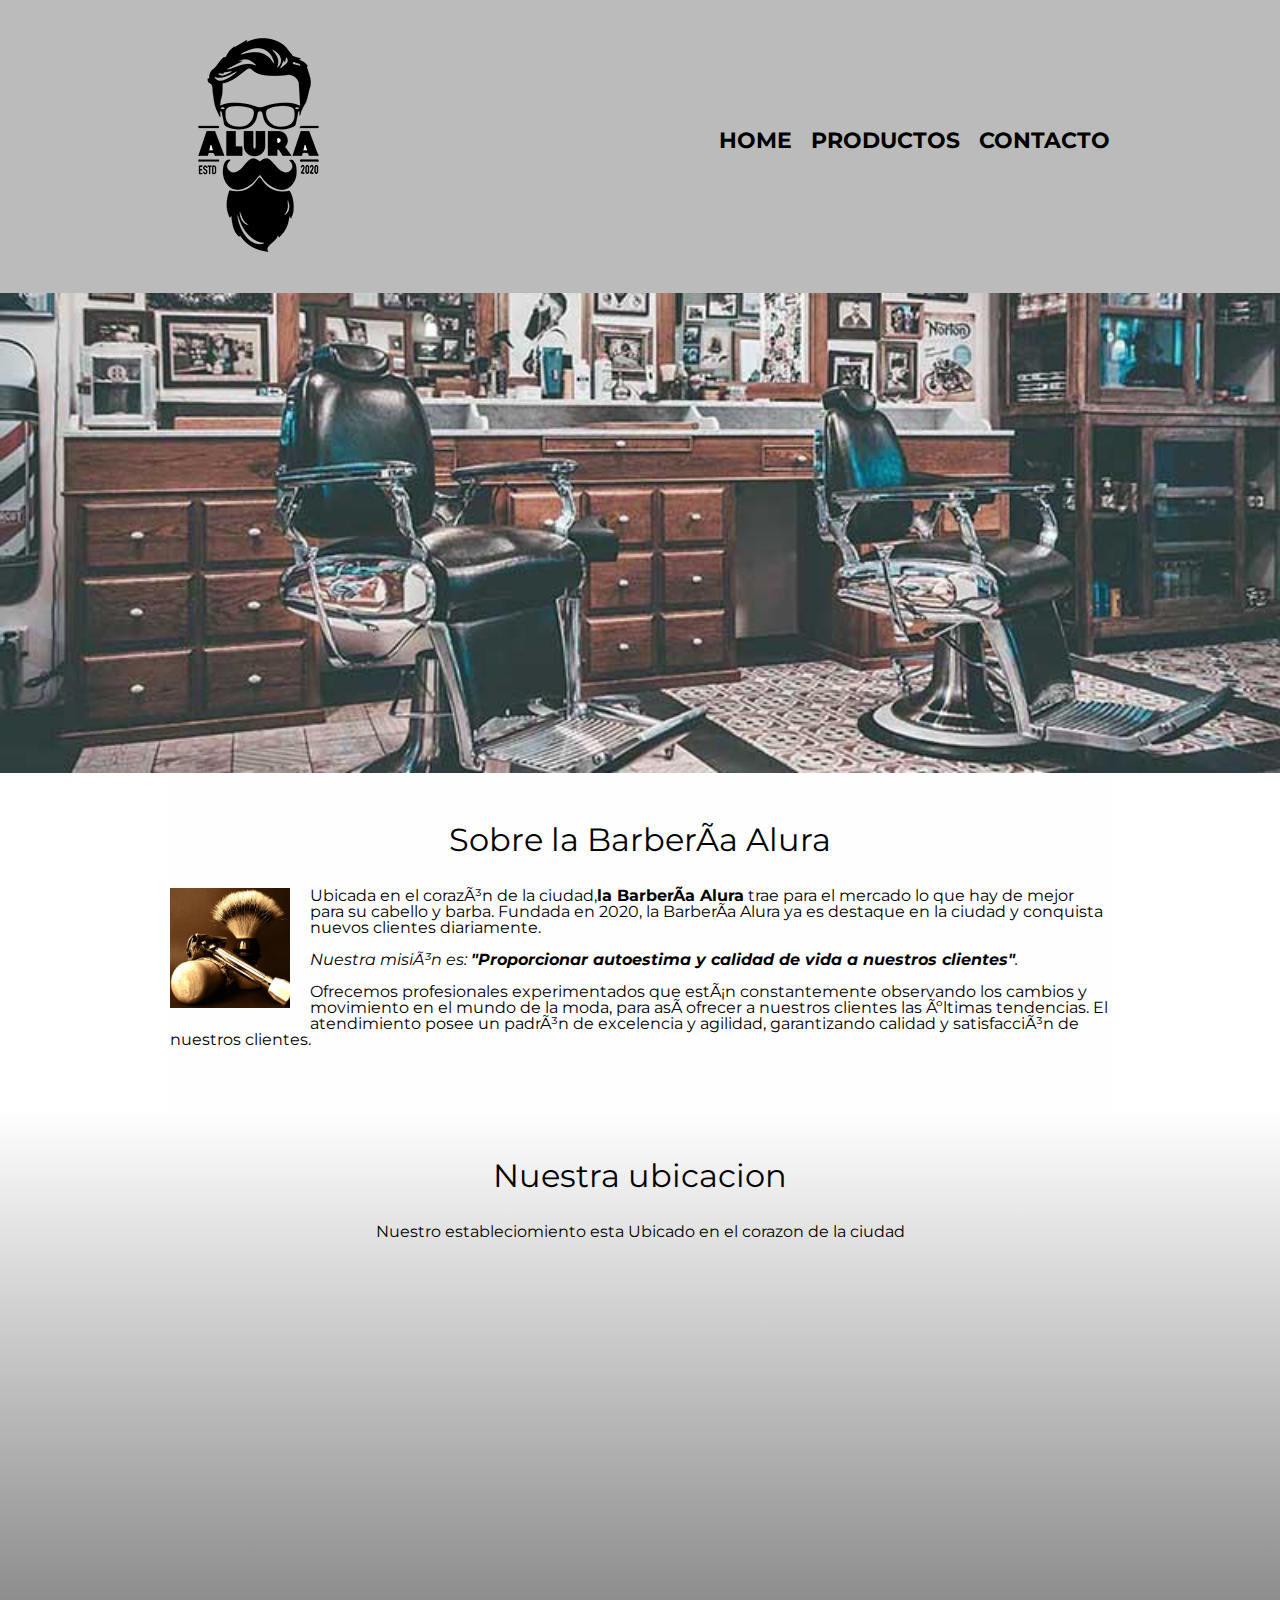
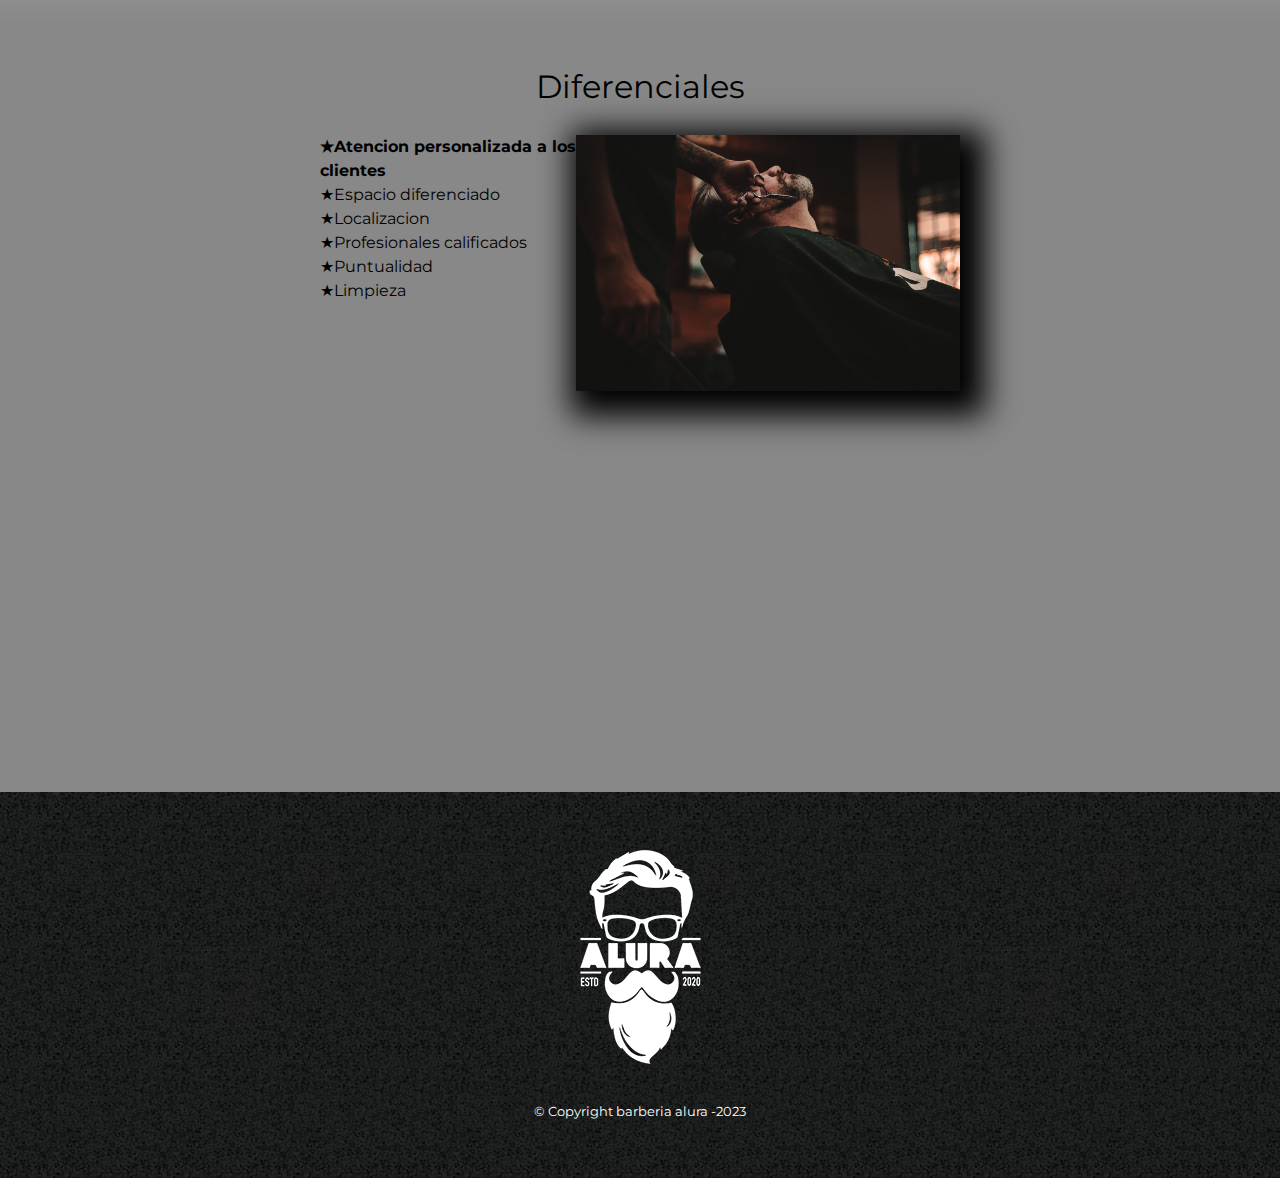
<file: index.html>
<!DOCTYPE html>

<html lang="es">
    <head>
        <meta charset="UTF=8">
        <meta name="viewport" content="width=device-width">
        <title>Barberia alura</title>
        <link rel="stylesheet" href="reset.css">
        <link rel="stylesheet" href="style.css">
        <link rel="preconnect" href="https://fonts.googleapis.com">
        <link rel="preconnect" href="https://fonts.gstatic.com" crossorigin>
        <link href="https://fonts.googleapis.com/css2?family=Montserrat:wght@300&display=swap" rel="stylesheet">
    </head>

    <body>

        <header>
            <section class="caja">
            <h1><img src="imagenes/logo.png" alt="logo de la barberia alura"></h1>
                <nav>
                    <ul class="navegacion">
                        <li><a href="index.html">Home</a></li>
                        <li><a href="productos.html">Productos</a></li>
                        <li><a href="contacto.html">Contacto</a></li>
                    </ul>
                </nav>
            </section>
        </header>

        <img class="banner" src="banner/banner.jpg">

        <main>
        
            <section class="principal">

                <h2 class="titulo-Principal">Sobre la Barbería Alura</h2>

                <img class="utensiolios" src="imagenes/utensilios[1].jpg" alt="utensiolios de un barbero">
            
                <p>Ubicada en el corazón de la ciudad,<strong>la Barbería Alura</strong> trae para el mercado lo que hay de mejor para su cabello y barba. Fundada en 2020, la Barbería Alura ya es destaque en la ciudad y conquista nuevos clientes diariamente.</p>
            
                <p id="misión"><em>Nuestra misión es: <strong>"Proporcionar autoestima y calidad de vida a nuestros clientes"</strong>.</em></p>

                <p>Ofrecemos profesionales experimentados que están constantemente observando los cambios y movimiento en el mundo de la moda, para así ofrecer a nuestros clientes las últimas tendencias. El atendimiento posee un padrón de excelencia y agilidad, garantizando calidad y satisfacción de nuestros clientes.</p>
            
            </section>
            <section class="mapa">
                <h3 class="titulo-Principal">Nuestra ubicacion</h3>
                <p>Nuestro estableciomiento esta Ubicado en el corazon de la ciudad</p>
                    <div class="mapa-contenido">  
                        <iframe src="https://www.google.com/maps/embed?pb=!1m18!1m12!1m3!1d2174.1127904008404!2d-46.63619184166278!3d-23.58972125309311!2m3!1f0!2f0!3f0!3m2!1i1024!2i768!4f13.1!3m3!1m2!1s0x94ce5bd9bb943bf5%3A0x6f642995c970f0fe!2scaelum%20alura!5e0!3m2!1ses!2sco!4v1684248052711!5m2!1ses!2sco" width="100%" height="300" style="border:0;" allowfullscreen="" loading="lazy" referrerpolicy="no-referrer-when-downgrade"></iframe>
                    </div>
            </section>
            <section class="Diferenciales">    
                <h3 class="titulo-Principal">Diferenciales</h3>

                <div class="contenido">

                <ul class="lista-diferenciales">
                    <li class="items">Atencion personalizada a los clientes</li>
                    <li class="items">Espacio diferenciado</li>
                    <li class="items">Localizacion</li>
                    <li class="items">Profesionales calificados</li>
                    <li class="items">Puntualidad</li>
                    <li class="items">Limpieza</li>
                </ul><img class="ImgDif" src="diferenciales/diferenciales.jpg" alt="imagen de diferenciales">

                </div>
                <div class="video">

                    <iframe width="100%" height="315" src="https://www.youtube.com/embed/wcVVXUV0YUY" title="YouTube video player" frameborder="0" allow="accelerometer; autoplay; clipboard-write; encrypted-media; gyroscope; picture-in-picture; web-share" allowfullscreen></iframe>
                </div>
        
            </section>


        </main>

        <footer>
            <img src="imagenes/logo-blanco.png">
            <p class="Copyright">&copy Copyright barberia alura -2023</p>
        </footer>

    </body>
</html>
</file>
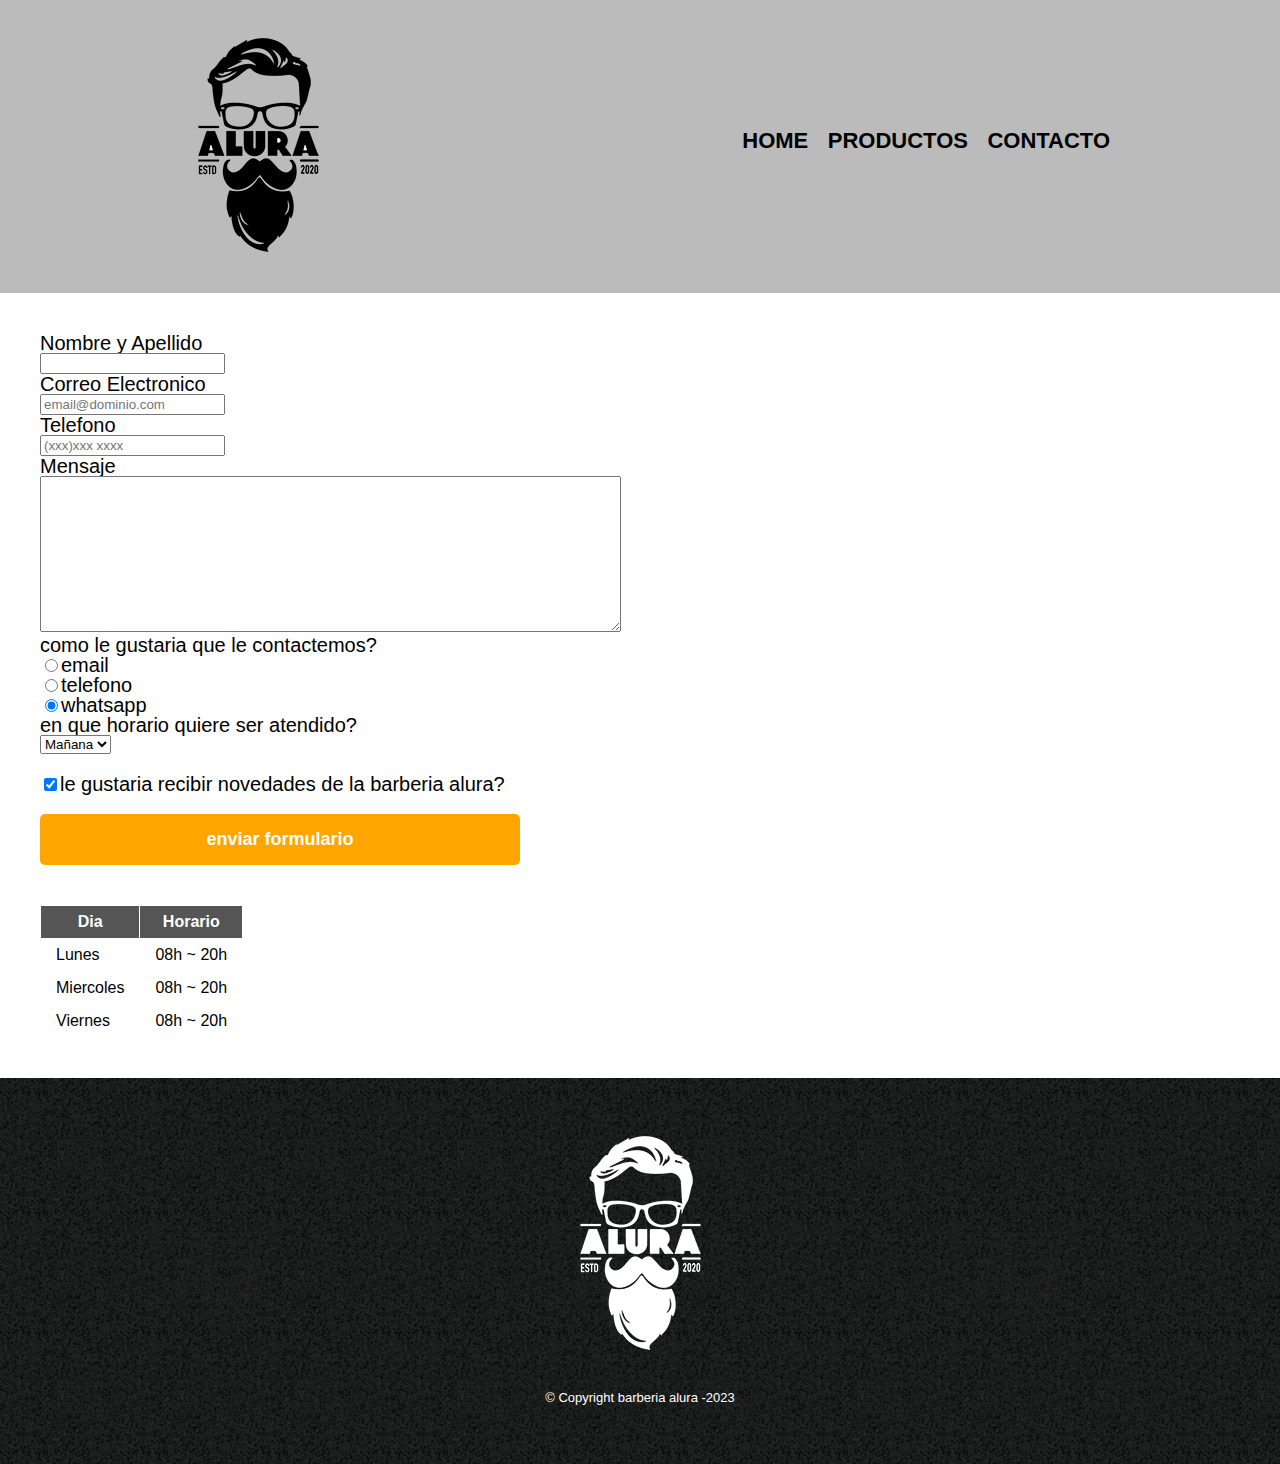
<file: Contacto.html>
<!DOCTYPE html>

<html>
    <head>
        <meta charset="UTF-8">
        <title>Contacto - barberia alura</title>
        <link rel="stylesheet" href="reset.css">
        <link rel="stylesheet" href="style.css">
    </head>
    <body>
        	<header>
                <div class="caja">
                <h1><img src="imagenes/logo.png" alt="logo de la barberia alura"></h1>
                    <nav>
                        <ul class="navegacion">
                            <li><a href="index.html">Home</a></li>
                            <li><a href="productos.html">Productos</a></li>
                            <li><a href="contacto.html">Contacto</a></li>
                        </ul>
                    </nav>
                </div>
            </header>
            <main>
                <form>
                    <label for="nombreapellido">Nombre y Apellido</label>
                    <input type="text" id="nombreapellido" class="input-padron" required>

                    <label for="correoelectronico">Correo Electronico</label>
                    <input type="email" id="correoelectronico" class="input-padron" required placeholder="email@dominio.com">

                    <label for="telefono">Telefono</label>
                    <input type="tel" id="telefono" class="input-padron" required placeholder="(xxx)xxx xxxx">
                    
                    <label for="mensaje">Mensaje</label>
                    <textarea cols="70" rows="10" id="mensaje" class="input-padron" required></textarea>
                    <fieldset>
                    <legend>como le gustaria que le contactemos?</legend>

                        <label for="radio-email"><input type="radio" name="contacto" value="email" id="radio-email">email</label>
                        
                        
                        <label for="radio-telefono"><input type="radio" name="contacto" value="telefono" id="radio-telefono">telefono</label>
                        
                        
                        <label for="radio-whatsapp"><input type="radio" name="contacto" value="whatsapp" id="radio-whatsapp" checked>whatsapp</label>
                        
                    </fieldset>

                    <fieldset>
                        <legend>en que horario quiere ser atendido?</legend>
                        <select>
                            <option>Mañana</option>
                            <option>Tarde</option>
                            <option>Noche</option>
                        </select>
                    </fieldset>
                    <label class="checkbox"><input type="checkbox" checked>le gustaria recibir novedades de la barberia alura?</label>
                    
                    
                    <input type="submit" value="enviar formulario" class="enviar">
                </form>
                <table>
                    <thead>
                        <tr>
                            <th>Dia</th>
                            <th>Horario</th>
                        </tr>
                    </thead>
                    <tbody>
                        <tr>
                            <td>Lunes</td>
                            <td>08h ~ 20h</td>
                        </tr>
                        <tr>
                            <td>Miercoles</td>
                            <td>08h ~ 20h</td>
                        </tr>
                        <tr>
                            <td>Viernes</td>
                            <td>08h ~ 20h</td>
                        </tr>
                    </tbody>
                </table>

            </main>
            <footer>
                <img src="imagenes/logo-blanco.png" alt="logo de la barberia alura">
                <p class="Copyright">&copy Copyright barberia alura -2023</p>
            </footer>
    </body>



</html>
</file>
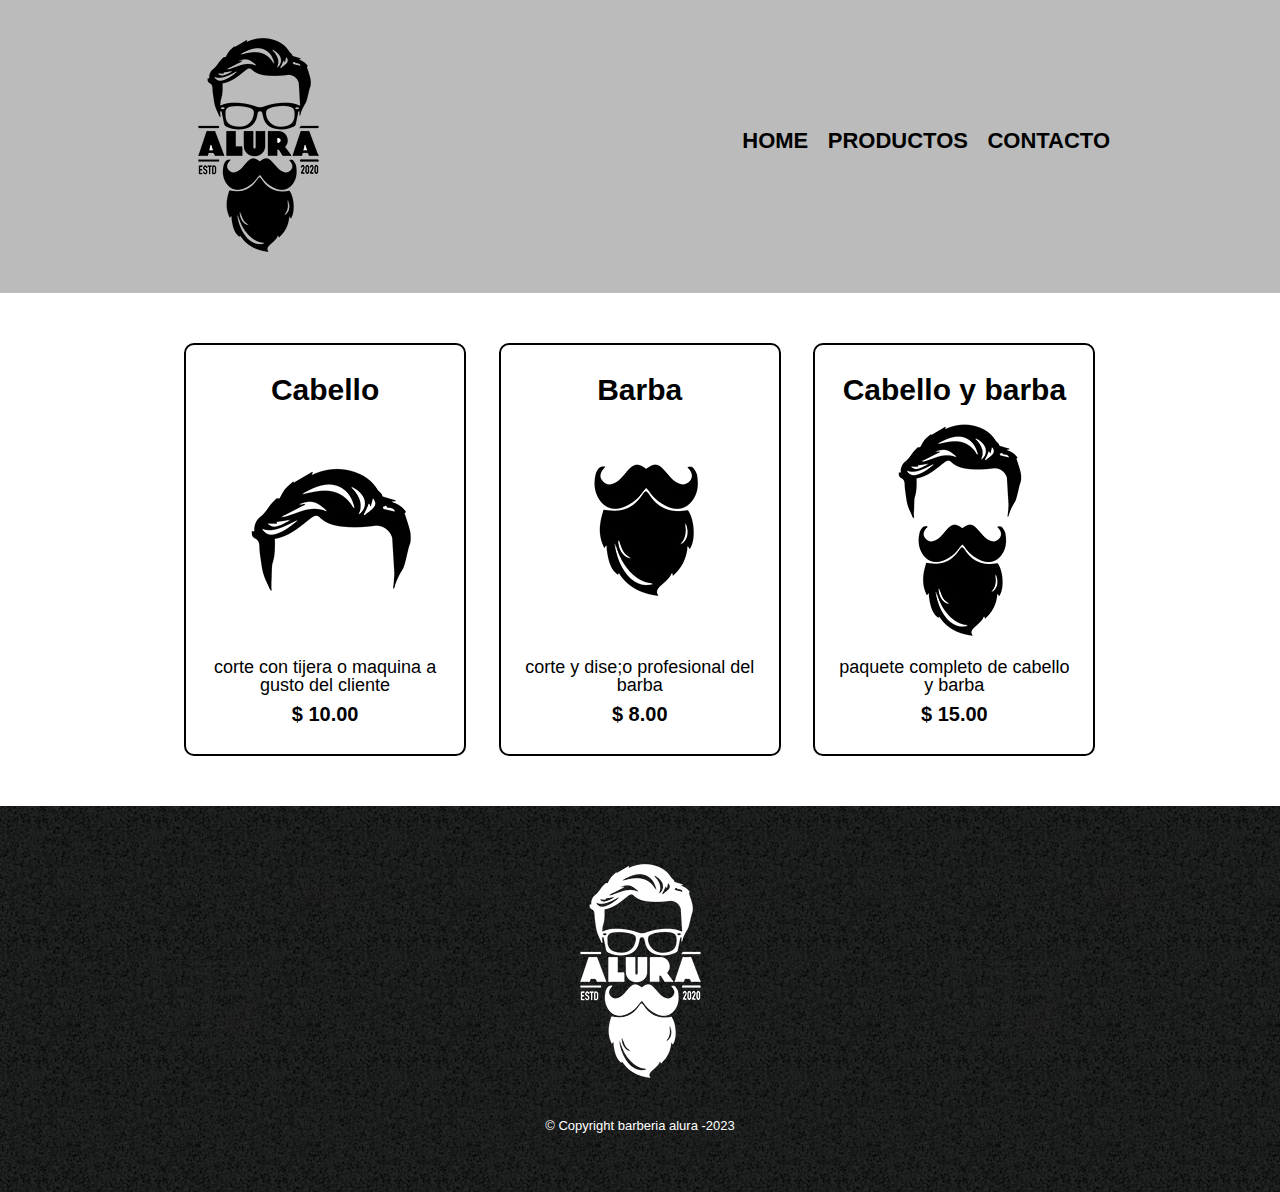
<file: productos.html>
<!DOCTYPE html>

<html>
    <head>
        <meta charset="UTF-8">
        <title>Productos - barberia alura</title>
        <link rel="stylesheet" href="reset.css">
        <link rel="stylesheet" href="style.css">
    </head>
    <body>
        	<header>
                <div class="caja">
                <h1><img src="imagenes/logo.png""></h1>
                    <nav>
                        <ul class="navegacion">
                            <li><a href="index.html">Home</a></li>
                            <li><a href="productos.html">Productos</a></li>
                            <li><a href="contacto.html">Contacto</a></li>
                        </ul>
                    </nav>
                </div>
            </header>

            <main>
                <ul class="productos">
                    <li>
                        <h2>Cabello</h2>
                        <img src="imagenes/cabello.jpg">
                        <p class="producto-descripcion">corte con tijera o maquina a gusto del cliente</p>
                        <p class="producto-precio">$ 10.00</p> 
                    </li>
                    <li>
                        <h2>Barba</h2>
                        <img src="imagenes/barba.jpg">
                        <p class="producto-descripcion">corte y dise;o profesional del barba</p>
                        <p class="producto-precio">$ 8.00</p>
                    </li>
                    <li>
                        <h2>Cabello y barba</h2>
                        <img src="imagenes/cabello+barba.jpg">
                        <p class="producto-descripcion">paquete completo de cabello y barba</p>
                        <p class="producto-precio">$ 15.00</p>
                    </li>
                </ul>
            </main>

            <footer>
                <img src="imagenes/logo-blanco.png">
                <p class="Copyright">&copy Copyright barberia alura -2023</p>
            </footer>
    </body>



</html>
</file>
<file: style.css>
body{
    font-family: 'Montserrat', sans-serif;
}
header{
    background-color: #BBBBBB;
    padding: 20px 0;
}
.caja{
    width: 940px;
    position: relative;
    margin: 0 auto;
}
nav{
    position: absolute;
    top: 110px;
    right: 0;
}
nav li{
    display: inline;
    margin: 0 0 0 15px;
}
nav a{
    text-transform: uppercase;
    color: #000000;
    font-weight: bold;
    font-size: 22px;
    text-decoration: none;
}
nav a:hover{
    color: #c78c19;
    text-decoration: underline;
}
.productos{
    width: 940px;
    margin: 0px auto;
    padding: 50px;
}
.productos li {
    display: inline-block;
    text-align: center;
    width: 30%;
    vertical-align: top;
    margin: 0 1.5%;
    padding: 30px 20px;
    box-sizing: border-box;
    border: 2px solid #000000;
    border-radius: 10px;
}
.productos li:hover{
    border-color: #c78c19;

}
.productos li:active{
    border-color: #088c19;
}
.productos li:hover h2{
    font-size: 33px;
}
.productos h2{
    font-size: 30px;
    font-weight: bold;
}
.producto-descripcion{
    font-size: 18px;
}
.producto-precio{
    font-size: 20px;
    font-weight: bold;
    margin-top: 10px;
}
footer{
    text-align: center;
    background: url(imagenes/bg.jpg);
    padding: 40px;
}
.Copyright{
    color: #FFFFFF;
    font-size: 13px;
    margin: 20px;
}

form{
    margin: 40px 40px;
}
form label, form legend{
    display: block;
    font-size: 20px;
    margin: 0 0 10;
}
.imput-padron{
    display: block;
    margin: 0 0 20px;
    padding: 10px 25px;
    width: 50%;
}
.checkbox{
    margin: 20px 0;
}
.enviar{
    width: 40%;
    padding: 15px 0;
    font-size: 18px;
    font-weight: bold;
    color: #ffffff;
    background: orange;
    border: none;
    border-radius: 5px;
    transition: 1s all;
    cursor: pointer;
}
.enviar:hover{
    background: darkorange;
    transform: scale(1.2);

}

table{
    margin: 40px 40px;
}
thead{
    background: #555555;
    color: #ffffff;
    font-weight: bold;
}

td,th{
    border: 1px solid #ffffff;
    padding: 8px 15px;
}

.banner{
    width: 100%;
}

.principal{
    padding: 3em 0;
    background: #FEFEFE;
    width: 940px;
    margin: 0 auto;
}

.titulo-Principal{
    text-align: center;
    font-size: 2em;
    margin: 0 0 1em;
    clear:left;
}


.principal p{
    margin: 0 0 1em;
}

.principal strong{
    font-weight: bold;
}

.principal em{
    font-style: italic;
}

.utensiolios{
    width: 120px;
    float: left;
    margin: 0 20px 20px 0;
}

.mapa{
    padding: 3em 0;
    background: linear-gradient(#FEFEFE, #888888);
}

.mapa p{
    margin: 0 0 2em;
    text-align: center;
}

.mapa-contenido{
    width: 940px;
    margin: 0 auto;
}

.Diferenciales{
    padding: 3em 0;
    background: #888888;
}

.imagenDiferenciales{
    width: 60%;
}

.contenido{
    width: 640px;
    margin: 0 auto;
}
.lista-diferenciales{
    width: 40%;
    display: inline-block;
    vertical-align: top;
}
.items{
    line-height: 1.5;
}

.items::before{
    content: "★";
}

.items:first-child{
    font-weight: bold;
}

.ImgDif{
    width: 60%;
    transition: 400ms;
    box-shadow: 10px 10px 30px 15px black;
}

.ImgDif:hover{
    opacity: 30%;
}

.video{
    width: 560px;
    margin: 1em auto;
}

@media screen and (max-width:480px){
    h1{
        text-align: center;
    }
    nav{
        position: static;
    }
    .caja, .principal, .mapa-contenido, .contenido, .video{
        width: auto;
    }
    .lista-diferenciales, .imagenDiferenciales{
        width: 100%;
    }
}

@media screen and (max-width:480px){
    
}
</file>
